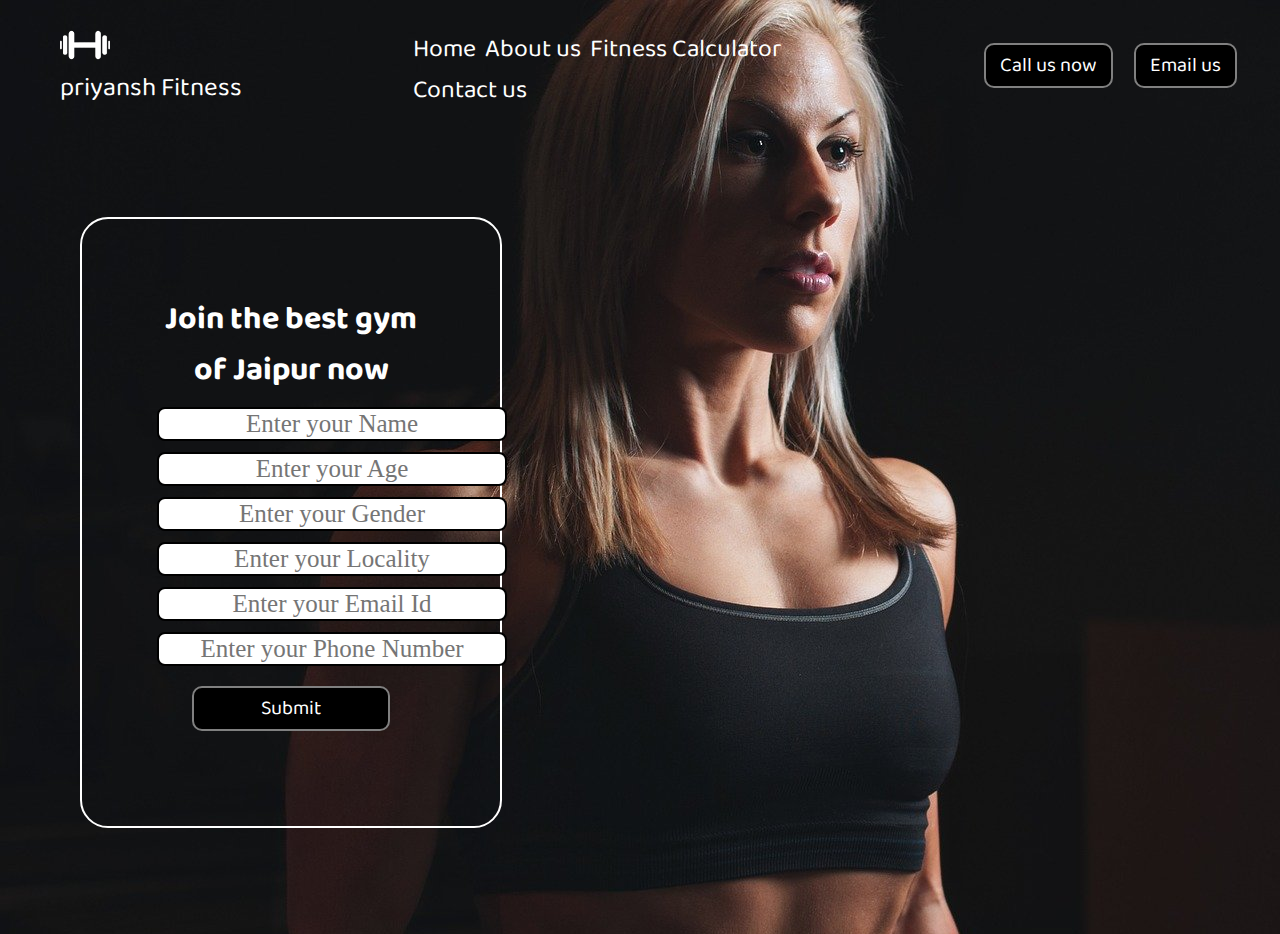
<file: PROJECT 2 (GYM REGESTRATION UI)/index.html>
<!DOCTYPE html>
<html lang="en">
  <head>
    <meta charset="UTF-8" />
    <meta http-equiv="X-UA-Compatible" content="IE=edge" />
    <meta name="viewport" content="width=device-width, initial-scale=1.0" />

    <title>Priyansh Fitness</title>
  </head>
  <link
    href="https://fonts.googleapis.com/css2?family=Baloo+Bhai+2&display=swap"
    rel="stylesheet"
  />
  <link rel="stylesheet" href="style.css" />

  <body>
    <header class="header">
      <div class="left">
        <img src="img/2.png" alt="" />
        <div>priyansh Fitness</div>
      </div>

      <div class="mid">
        <ul class="navbar">
          <li><a href="#"> Home </a></li>
          <li><a href="#">About us </a></li>
          <li><a href="#"> Fitness Calculator </a></li>
          <li><a href="#"> Contact us </a></li>
        </ul>
      </div>

      <div class="right">
        <button class="btn">Call us now</button>
        <button class="btn">Email us</button>
      </div>
    </header>

    <div class="container">
      <h1>Join the best gym of Jaipur now</h1>
      <form action="noaction.php">
        <div class="form-group">
          <input type="text" name="" placeholder="Enter your Name" />
        </div>
        <div class="form-group">
          <input type="text" name="" placeholder="Enter your Age" />
        </div>
        <div class="form-group">
          <input type="text" name="" placeholder="Enter your Gender" />
        </div>
        <div class="form-group">
          <input type="text" name="" placeholder="Enter your Locality" />
        </div>
        <div class="form-group">
          <input type="text" name="" placeholder="Enter your Email Id" />
        </div>
        <div class="form-group">
          <input type="text" name="" placeholder="Enter your Phone Number" />
        </div>
        <button class="btn">Submit</button>
      </form>
    </div>
  </body>
</html>
</file>
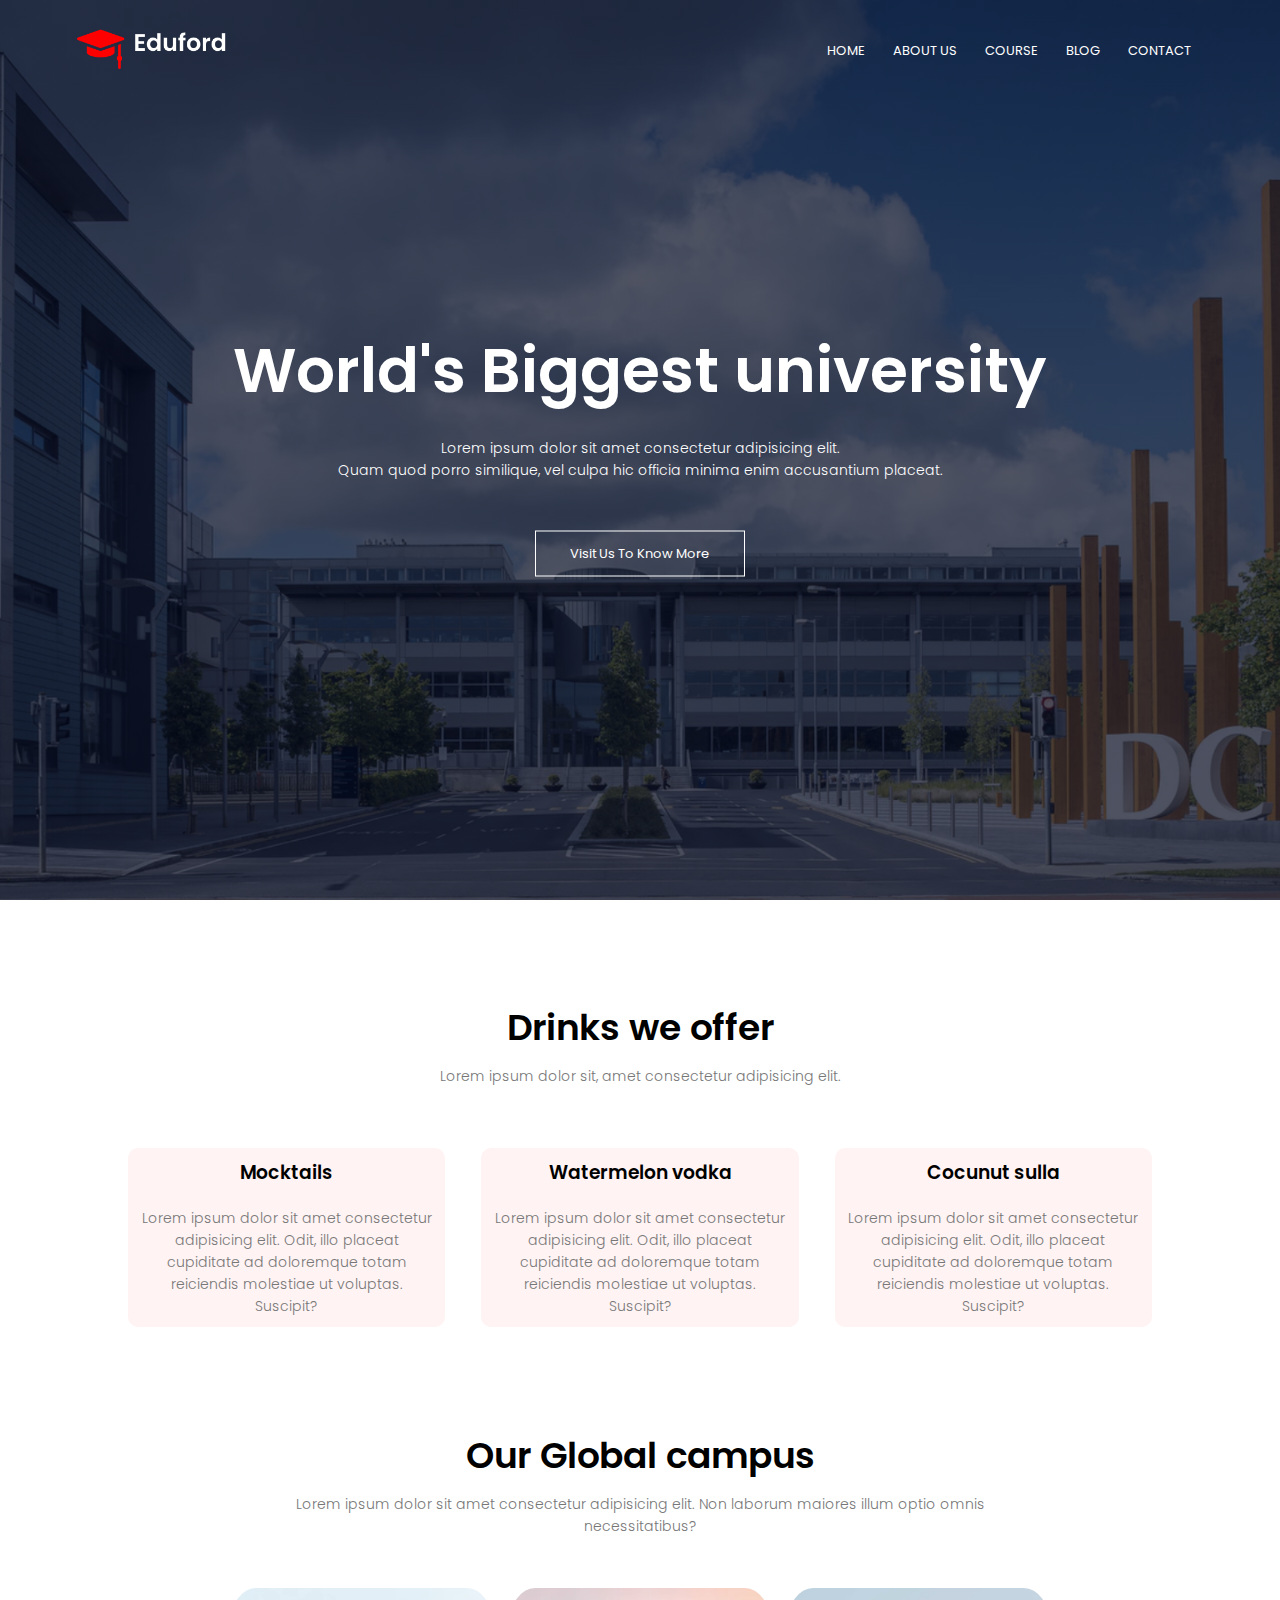
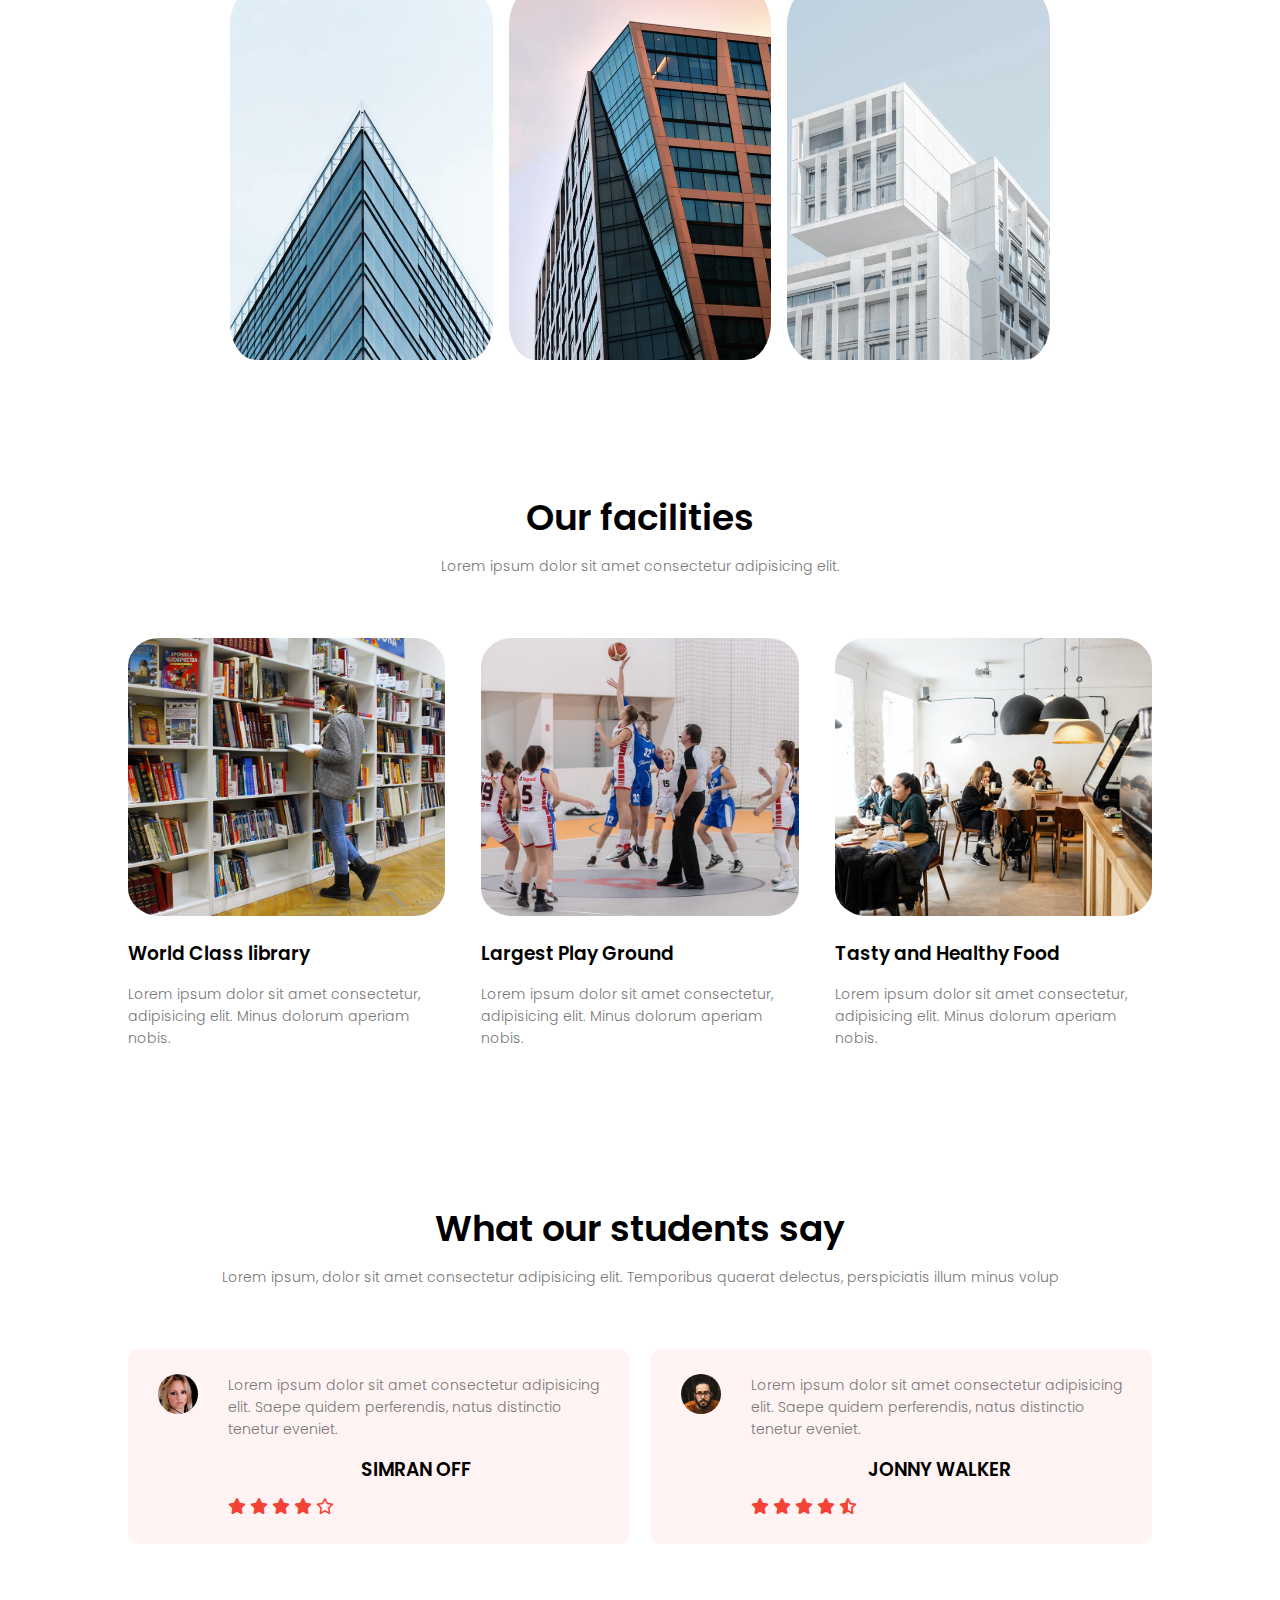
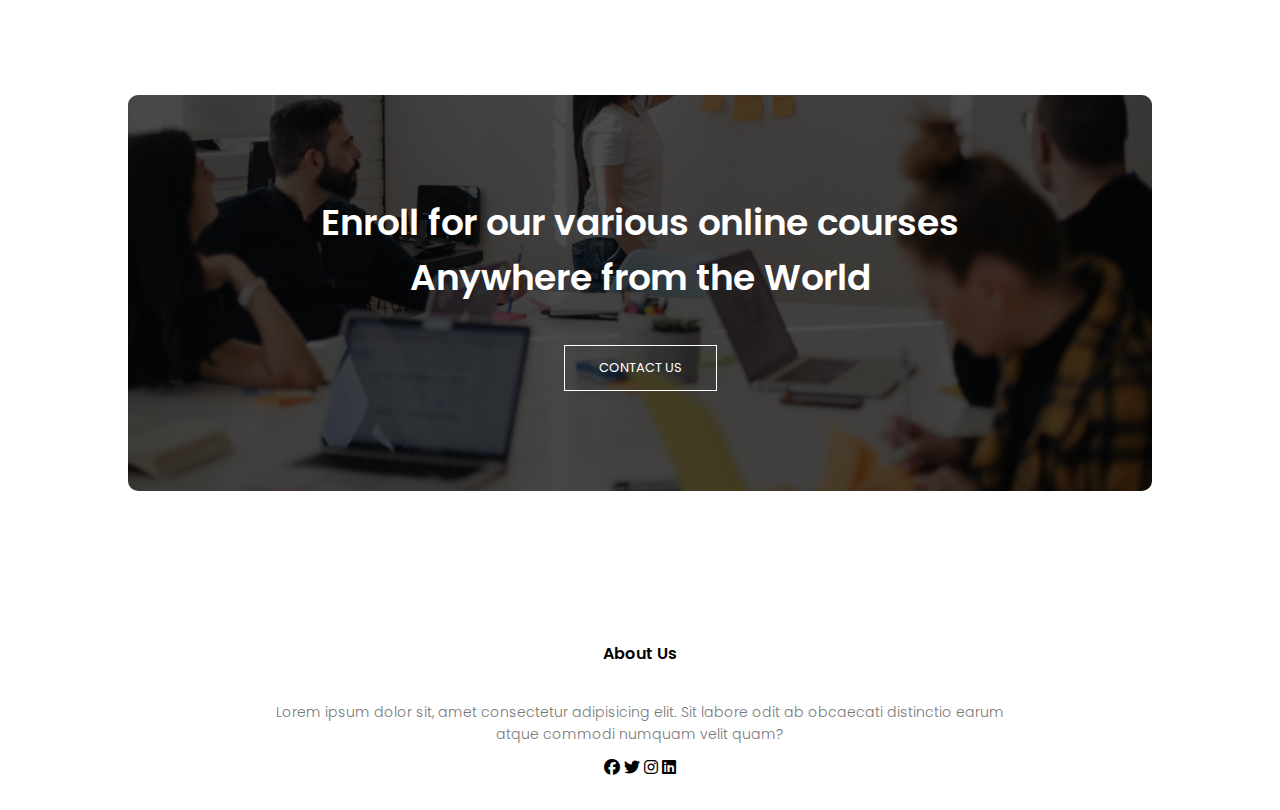
<file: PROJECT 3 (UNIVERSITY SINGLE PAGE UI)/index.html>
<!DOCTYPE html>
<html lang="en">

<head>
    <meta charset="UTF-8">
    <meta http-equiv="X-UA-Compatible" content="IE=edge">
    <meta name="viewport" content="width=device-width, initial-scale=1.0">
    <title>University website design</title>
    <link rel="stylesheet" href="style.css">
    <link href="https://fonts.googleapis.com/css2?family=Poppins:wght@100;200;300;400;600;700&display=swap"
    rel="stylesheet">
    <link rel="stylesheet" href="https://cdnjs.cloudflare.com/ajax/libs/font-awesome/6.1.1/css/all.min.css">
</head>
<body>
    <section class="header">
        <nav>
            <a href="index.html"><img src="img/logo.png"></a>
            <div class="nav-links" id="navLinks">
                <i class="fas fa-times" onclick="hideMenu()"></i>
                <ul>
                    <li><a href="">HOME</a></li>
                    <li><a href="">ABOUT US</a></li>
                    <li><a href="">COURSE</a></li>
                    <li><a href="">BLOG</a></li>
                    <li><a href="">CONTACT</a></li>
                </ul>
            </div>
            <i class="fas fa-bars" onclick="showMenu()"></i>
        </nav>

        <div class="text-box">
            <h1>World's Biggest university</h1>
            <p>Lorem ipsum dolor sit amet consectetur adipisicing elit. <br> Quam quod porro similique, vel culpa hic
                officia minima enim accusantium placeat.</p>
            <a href="" class="hero-btn">Visit Us To Know More</a>
        </div>
    </section>

    <!-- course -->
   <section class="course">
       <h1>Drinks we offer</h1>
       <p>Lorem ipsum dolor sit, amet consectetur adipisicing elit.</p>
<div class="row">
    <div class="course-col">
        <h3>Mocktails</h3>
        <p>Lorem ipsum dolor sit amet consectetur adipisicing elit. Odit, illo placeat cupiditate ad doloremque totam reiciendis molestiae ut voluptas. Suscipit?</p>
    </div>
    <div class="course-col">
        <h3>Watermelon vodka</h3>
        <p>Lorem ipsum dolor sit amet consectetur adipisicing elit. Odit, illo placeat cupiditate ad doloremque totam reiciendis molestiae ut voluptas. Suscipit?</p>
    </div>
    <div class="course-col">
        <h3>Cocunut sulla</h3>
        <p>Lorem ipsum dolor sit amet consectetur adipisicing elit. Odit, illo placeat cupiditate ad doloremque totam reiciendis molestiae ut voluptas. Suscipit?</p>
    </div>

</div>
 <!-- campus  -->
<section class="campus">
    <h1>Our Global campus</h1>
    <p>Lorem ipsum dolor sit amet consectetur adipisicing elit. Non laborum maiores illum optio omnis necessitatibus?</p>


    <div class="row">
        <div class="campus-col">
            <img src="img/london.png">
            <div class="layer">
                <h3>LONDON</h3>
            </div>
        </div>
        <div class="campus-col">
            <img src="img/newyork.png">
            <div class="layer">
                <h3>NEW YORK</h3>
            </div>
        </div>
        <div class="campus-col">
            <img src="img/washington.png">
            <div class="layer">
                <h3>WASHINGTON</h3>
            </div>
        </div>
    </div>
</section>

   </section>

   <!-- facilities -->
   <section class="facilities">
 <h1>Our facilities</h1>
  <p>Lorem ipsum dolor sit amet consectetur adipisicing elit.</p>

  <div class="row">
      <div class="facilities-col">
          <img src="img/library.png">
          <h3>World Class library</h3>
          <p>Lorem ipsum dolor sit amet consectetur, adipisicing elit. Minus dolorum aperiam nobis.</p>
      </div>
      <div class="facilities-col">
        <img src="img/basketball.png">
        <h3>Largest Play Ground</h3>
        <p>Lorem ipsum dolor sit amet consectetur, adipisicing elit. Minus dolorum aperiam nobis.</p>
    </div>
    <div class="facilities-col">
        <img src="img/cafeteria.png">
        <h3>Tasty and Healthy Food</h3>
        <p>Lorem ipsum dolor sit amet consectetur, adipisicing elit. Minus dolorum aperiam nobis.</p>
    </div>
  </div>
     
   </section>

   <!-- testimonial -->
<section class="testimonials">
    <h1>What our students say</h1>
    <p>Lorem ipsum, dolor sit amet consectetur adipisicing elit. Temporibus quaerat delectus, perspiciatis illum minus volup</p>
   
 <div class="row">
     <div class="testimonials-col">
         <img src="img/user1.jpg">
         <div>
             <p>Lorem ipsum dolor sit amet consectetur adipisicing elit. Saepe quidem perferendis, natus distinctio tenetur eveniet.</p>
             <h3>SIMRAN OFF</h3>
             <i class="fa-solid fa-star"></i>
             <i class="fa-solid fa-star"></i>
             <i class="fa-solid fa-star"></i>
             <i class="fa-solid fa-star"></i>
             <i class="fa-regular fa-star"></i>
            
           
         </div>
     </div>
     <div class="testimonials-col">
        <img src="img/user2.jpg">
        <div>
            <p>Lorem ipsum dolor sit amet consectetur adipisicing elit. Saepe quidem perferendis, natus distinctio tenetur eveniet.</p>
            <h3>JONNY WALKER</h3>
            <i class="fa-solid fa-star"></i>
            <i class="fa-solid fa-star"></i>
            <i class="fa-solid fa-star"></i>
            <i class="fa-solid fa-star"></i>
            <i class="fa-solid fa-star-half-stroke"></i>
        </div>
    </div>
 </div>
</section>

<!-- Call to Action  -->

<section class="cta">
    <h1>Enroll for our various online courses <br> Anywhere from the World</h1>
    <a href="" class="hero-btn">CONTACT US</a>
</section>
  

<!-- Footer  -->
<section class="footer">
    <h4> About Us </h4>
    <p>Lorem ipsum dolor sit, amet consectetur adipisicing elit. Sit labore odit ab obcaecati distinctio earum <br> atque commodi numquam velit quam?</p>
    <div class="icons"></div>
    <i class="fa-brands fa-facebook"></i>
    <i class="fa-brands fa-twitter"></i>
    <i class="fa-brands fa-instagram"></i>
    <i class="fa-brands fa-linkedin"></i>

</section>
     



<!-- javascript for toggle menu  -->

    <script>
        var navLinks = document.getElementById("navlinks");

        function showMenu() {
            navLinks.style.right = "0";

        }
        function hidemenu() {
            navLinks.style.right = "-200px";
        }

    </script>

</body>

</html>
</file>
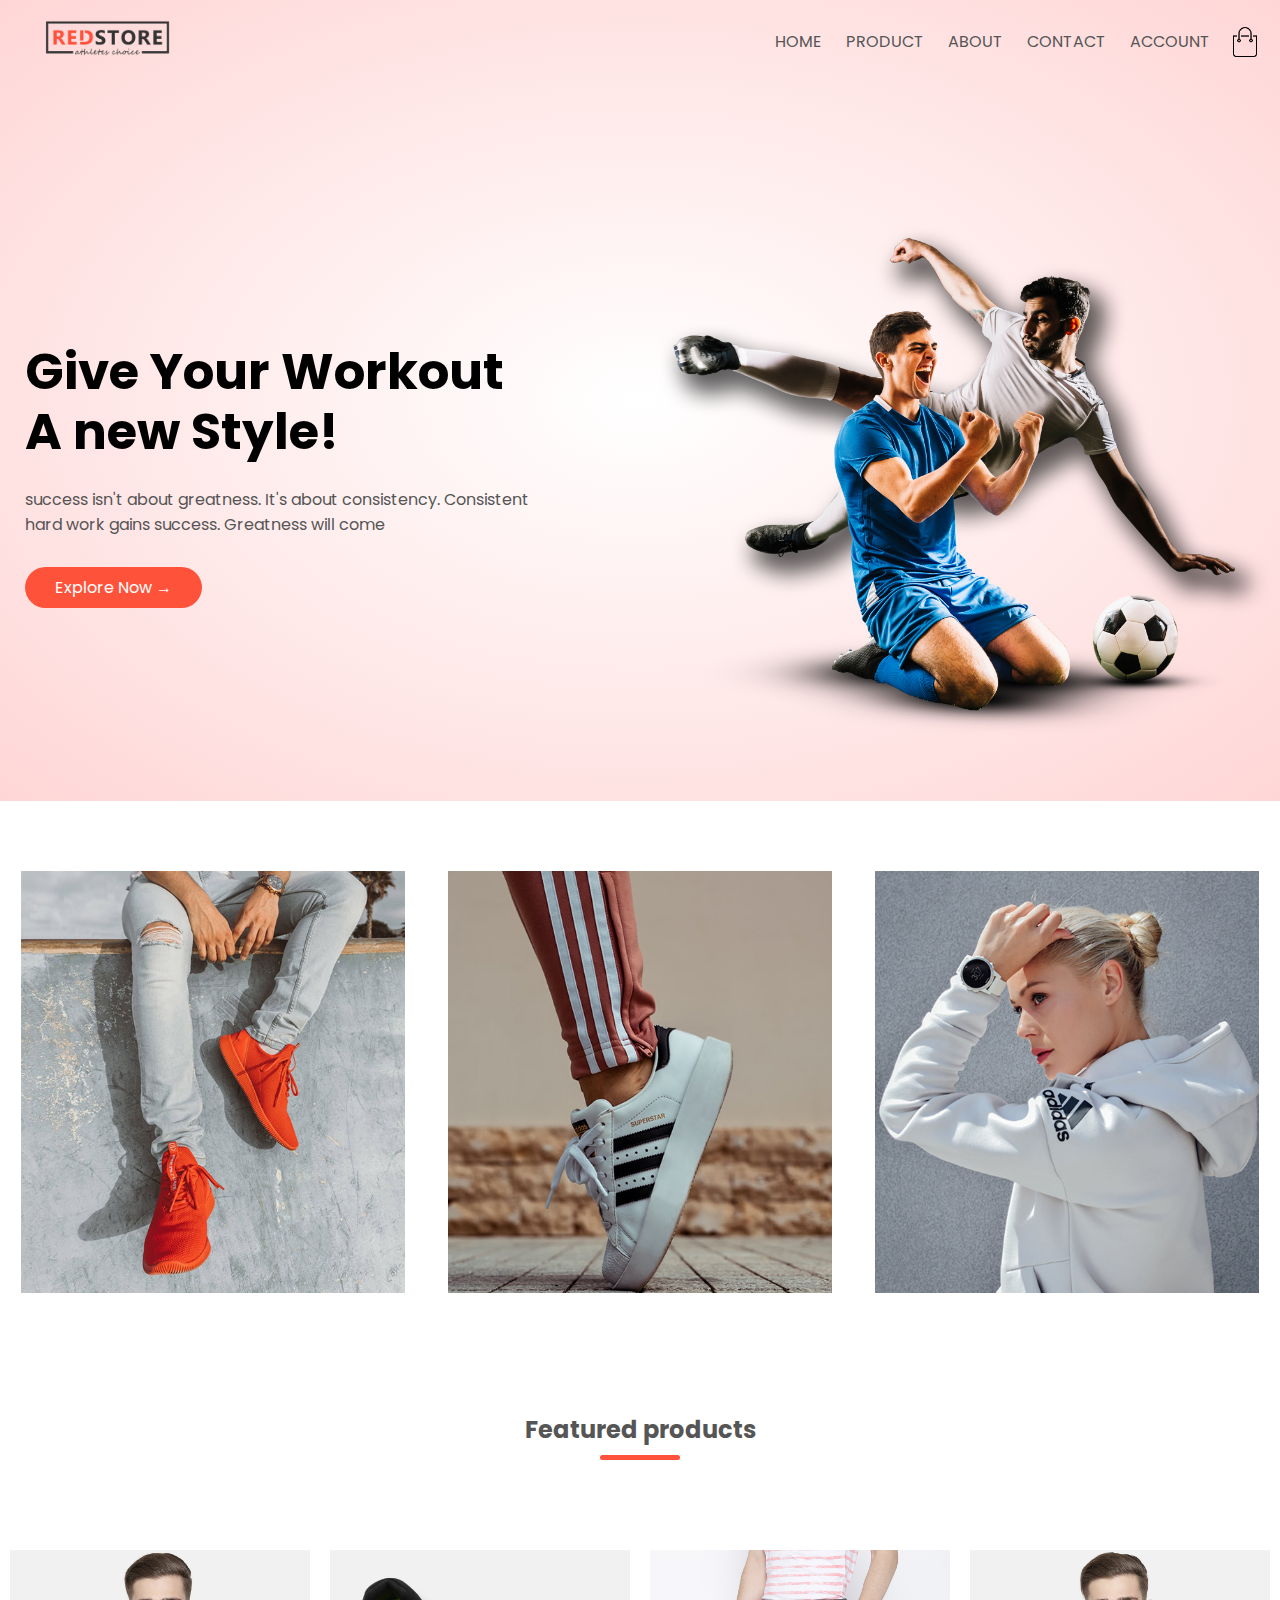
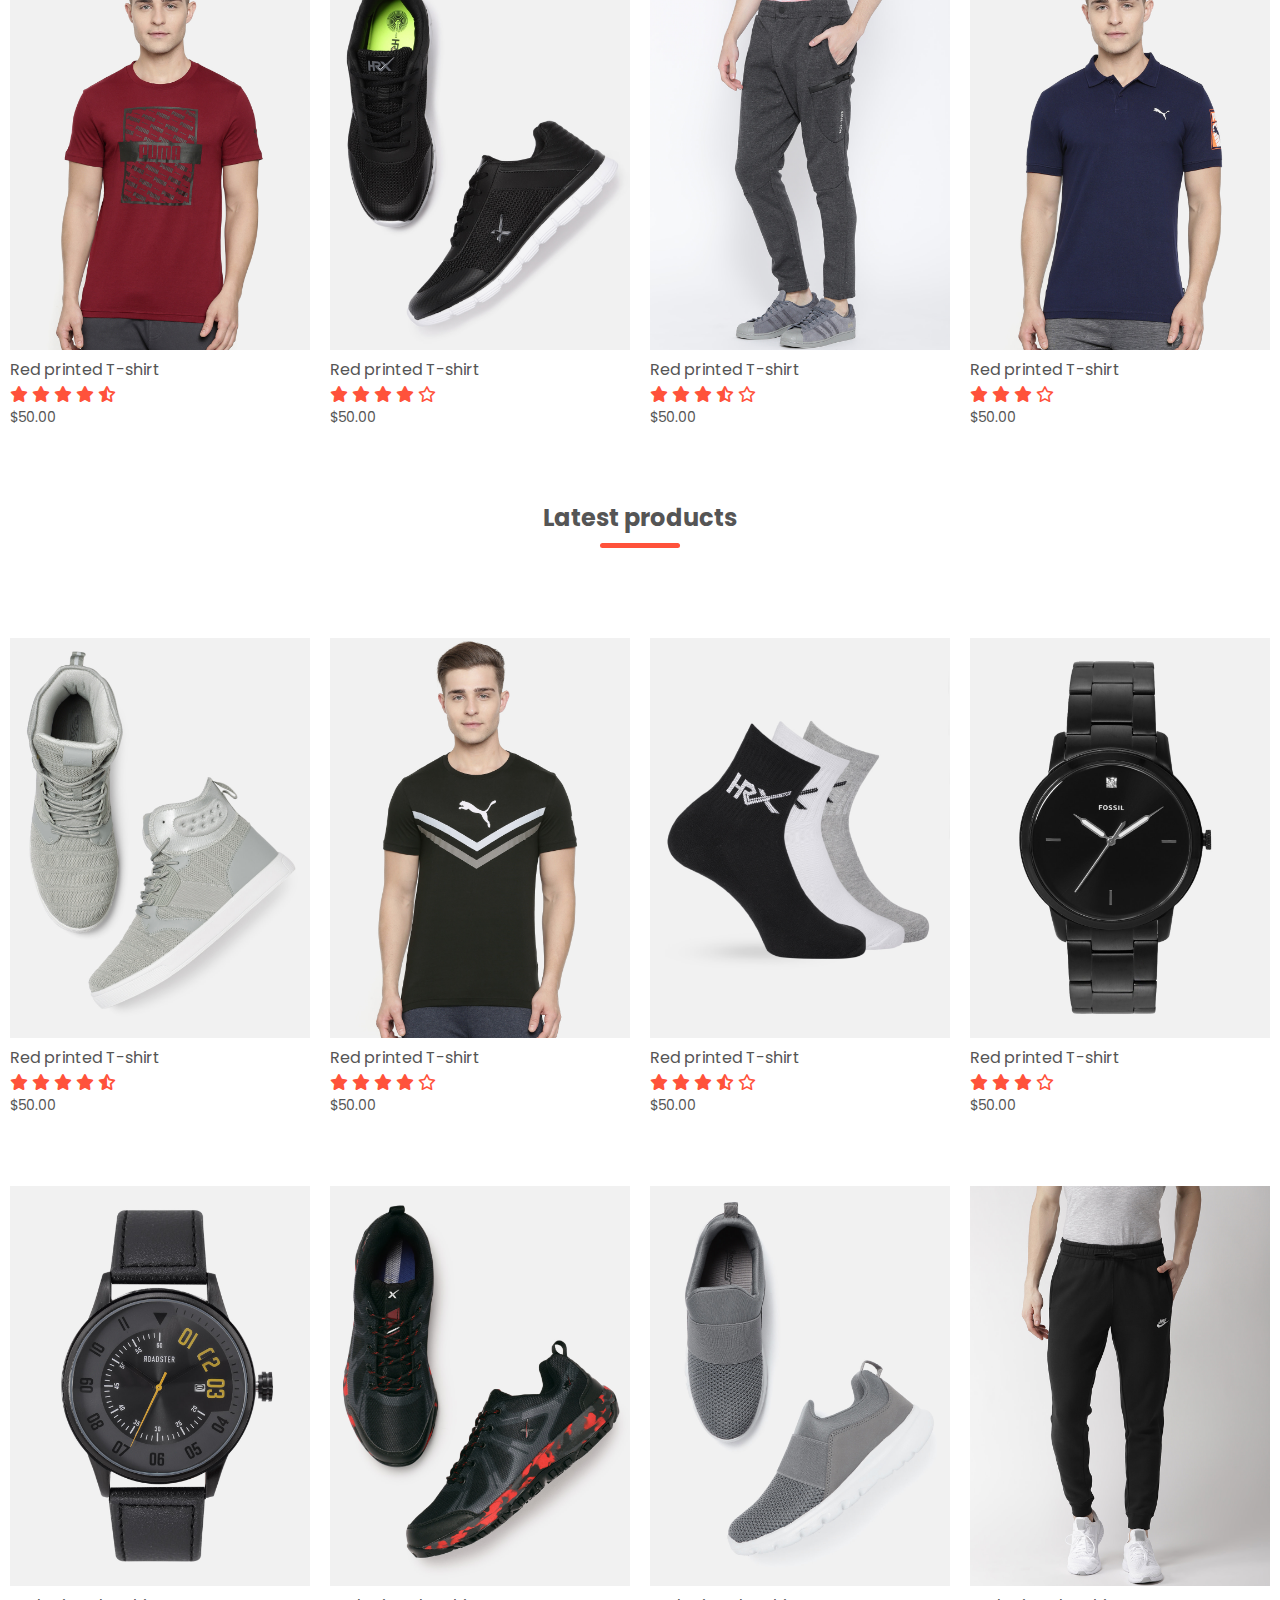
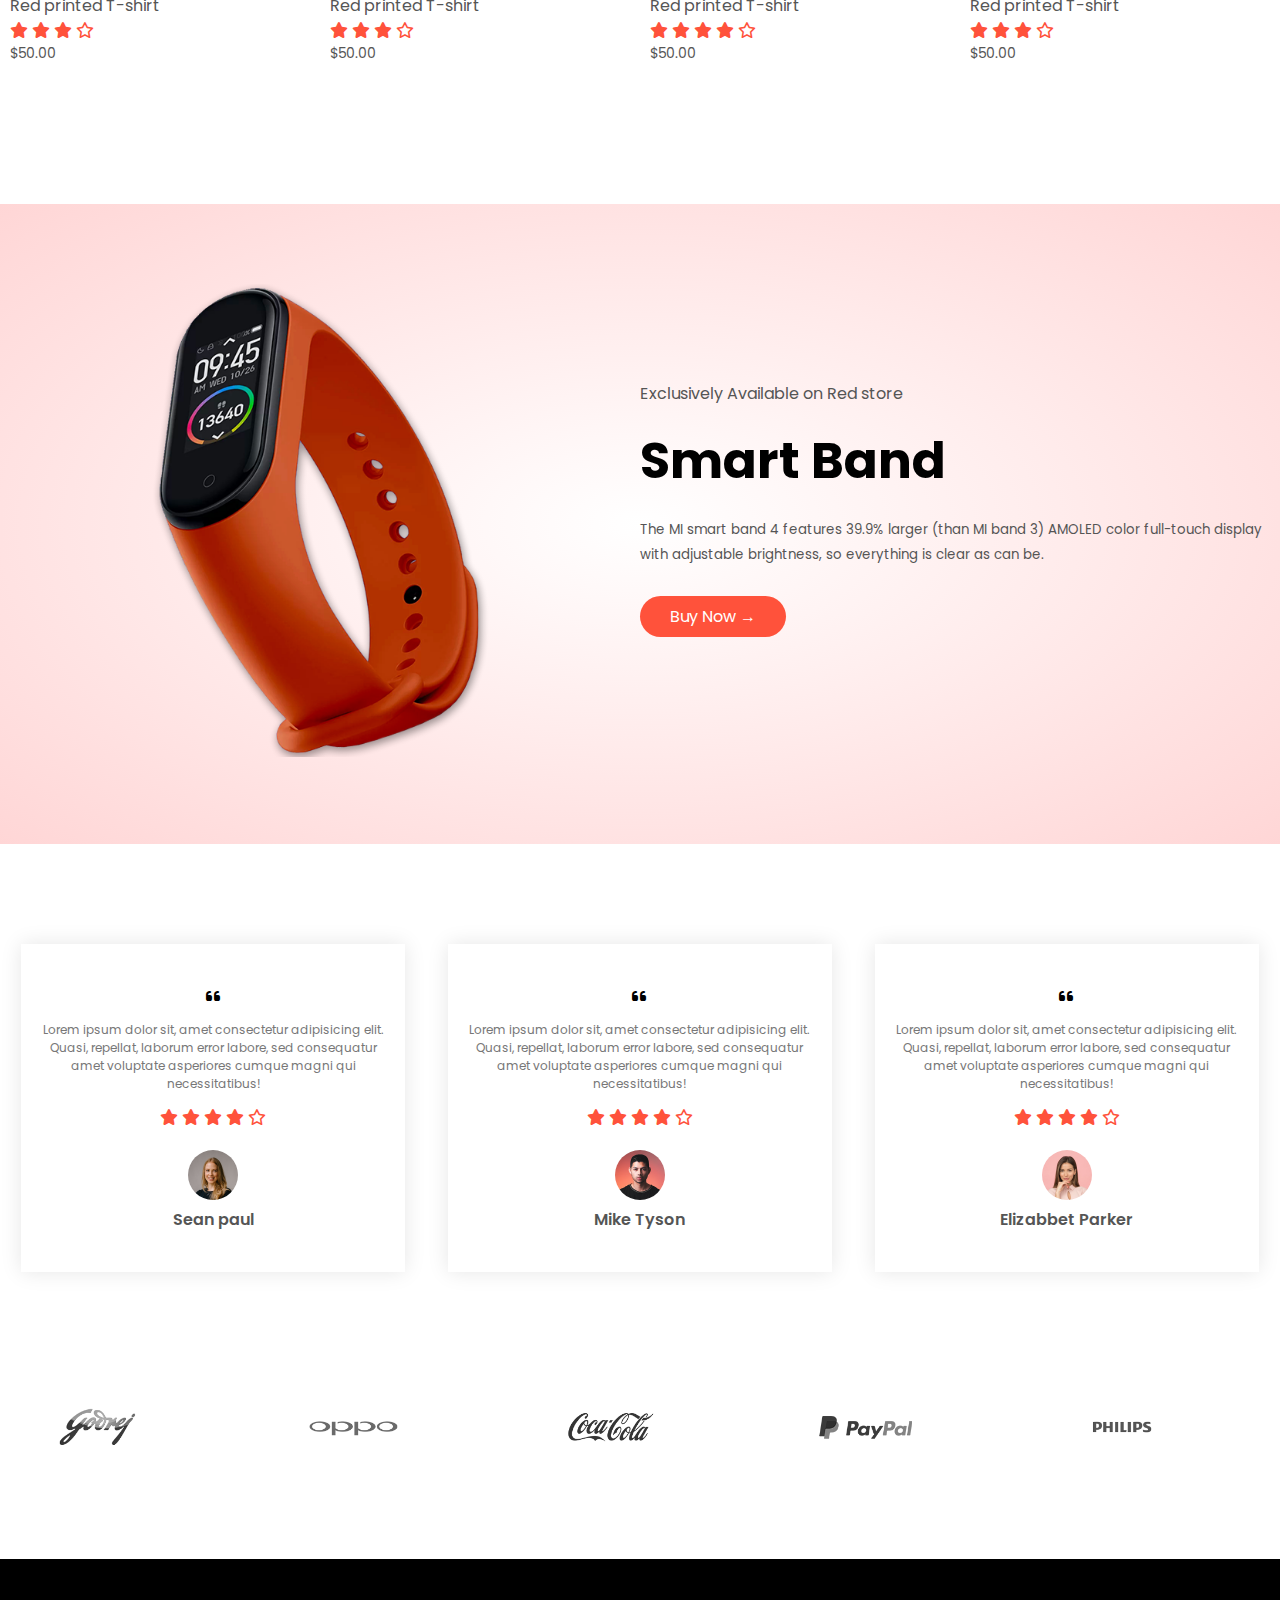
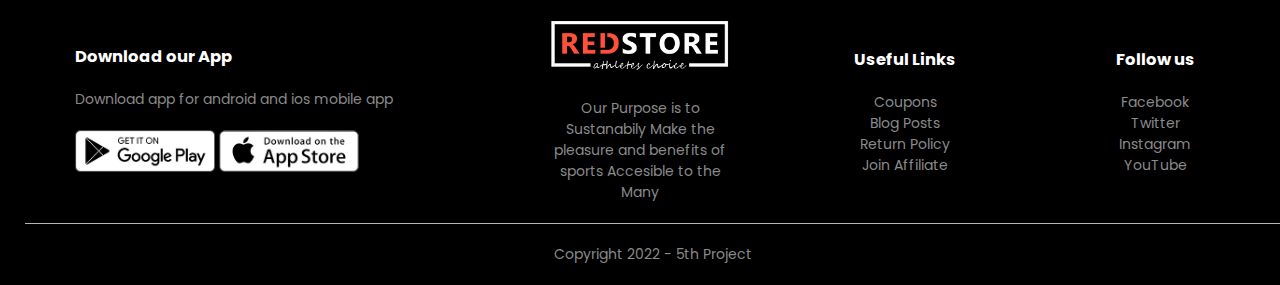
<file: PROJECT 4 (CLOTHING STORE UI)/index.html>
<!DOCTYPE html>
<html lang="en">

<head>
    <meta charset="UTF-8">
    <title>THRIFT SHOP | ECOMMERCE WEBSITE DESIGN</title>
    <link rel="stylesheet" href="style.css">
    <link href="https://fonts.googleapis.com/css2?family=Poppins:wght@300;400;500;600;700&display=swap"
        rel="stylesheet">
    <link rel="stylesheet" href="https://cdnjs.cloudflare.com/ajax/libs/font-awesome/6.1.1/css/all.min.css">
</head>

<body>
    <div class="header">
        <div class="container">
            <div class="navbar">
                <div class="logo">
                    <img src="images/logo.png" width="125px">
                    <!-- i have to use the above line in my  first project navbar  -->
                </div>
                <nav>
                    <ul>
                        <li><a href="">HOME</a></li>
                        <li><a href="">PRODUCT</a></li>
                        <li><a href="">ABOUT</a></li>
                        <li><a href="">CONTACT</a></li>
                        <li><a href="">ACCOUNT</a></li>
                    </ul>
                </nav>
                <img src="images/cart.png" width="30px" height="30px">
                <!-- i have to use the above line in my  first project navbar  -->
            </div>

            <div class="row">
                <div class="col-2">
                    <h1> Give Your Workout <br> A new Style!</h1>
                    <p>success isn't about greatness. It's about consistency. Consistent <br> hard work gains success.
                        Greatness will come</p>
                    <a href="" class="btn">Explore Now &#8594;</a>
                </div>
                <div class="col-2">
                    <img src="images/image1.png">
                </div>

            </div>
        </div>
    </div>

    <!-- featured categories -->
    <div class="categories">
        <div class="small-container">
            <div class="row">
                <div class="col-3">
                    <img src="images/category-1.jpg">
                </div>
                <div class="col-3">
                    <img src="images/category-2.jpg">
                </div>
                <div class="col-3">
                    <img src="images/category-3.jpg">
                </div>
            </div>
        </div>

    </div>

    <!-- featured products -->
    <div class="small-container">
        <h2 class="title">Featured products</h2>
        <div class="row">
            <div class="col-4">
                <img src="images/product-1.jpg">
                <h4>Red printed T-shirt</h4>
                <div class="rating">
                    <i class="fa-solid fa-star"></i>
                    <i class="fa-solid fa-star"></i>
                    <i class="fa-solid fa-star"></i>
                    <i class="fa-solid fa-star"></i>
                    <i class="fa-solid fa-star-half-stroke"></i>
                </div>
                <p>$50.00</p>
            </div>
            <div class="col-4">
                <img src="images/product-2.jpg">
                <h4>Red printed T-shirt</h4>
                <div class="rating">
                    <i class="fa-solid fa-star"></i>
                    <i class="fa-solid fa-star"></i>
                    <i class="fa-solid fa-star"></i>
                    <i class="fa-solid fa-star"></i>
                    <i class="fa-regular fa-star"></i>
                </div>
                <p>$50.00</p>
            </div>
            <div class="col-4">
                <img src="images/product-3.jpg">
                <h4>Red printed T-shirt</h4>
                <div class="rating">
                    <i class="fa-solid fa-star"></i>
                    <i class="fa-solid fa-star"></i>
                    <i class="fa-solid fa-star"></i>
                    <i class="fa-solid fa-star-half-stroke"></i>
                    <i class="fa-regular fa-star"></i>
                </div>
                <p>$50.00</p>
            </div>
            <div class="col-4">
                <img src="images/product-4.jpg">
                <h4>Red printed T-shirt</h4>
                <div class="rating">
                    <i class="   fa-star"></i>
                    <i class="fa-solid fa-star"></i>
                    <i class="fa-solid fa-star"></i>
                    <i class="fa-solid fa-star"></i>
                    <i class="fa-regular fa-star"></i>
                </div>
                <p>$50.00</p>
            </div>

        </div>

        <!-- Latest products  -->

        <h2 class="title"> Latest products</h2>
        <div class="row">
            <div class="col-4">
                <img src="images/product-5.jpg">
                <h4>Red printed T-shirt</h4>
                <div class="rating">
                    <i class="fa-solid fa-star"></i>
                    <i class="fa-solid fa-star"></i>
                    <i class="fa-solid fa-star"></i>
                    <i class="fa-solid fa-star"></i>
                    <i class="fa-solid fa-star-half-stroke"></i>
                </div>
                <p>$50.00</p>
            </div>
            <div class="col-4">
                <img src="images/product-6.jpg">
                <h4>Red printed T-shirt</h4>
                <div class="rating">
                    <i class="fa-solid fa-star"></i>
                    <i class="fa-solid fa-star"></i>
                    <i class="fa-solid fa-star"></i>
                    <i class="fa-solid fa-star"></i>
                    <i class="fa-regular fa-star"></i>
                </div>
                <p>$50.00</p>
            </div>
            <div class="col-4">
                <img src="images/product-7.jpg">
                <h4>Red printed T-shirt</h4>
                <div class="rating">
                    <i class="fa-solid fa-star"></i>
                    <i class="fa-solid fa-star"></i>
                    <i class="fa-solid fa-star"></i>
                    <i class="fa-solid fa-star-half-stroke"></i>
                    <i class="fa-regular fa-star"></i>
                </div>
                <p>$50.00</p>
            </div>
            <div class="col-4">
                <img src="images/product-8.jpg">
                <h4>Red printed T-shirt</h4>
                <div class="rating">
                    <i class="   fa-star"></i>
                    <i class="fa-solid fa-star"></i>
                    <i class="fa-solid fa-star"></i>
                    <i class="fa-solid fa-star"></i>
                    <i class="fa-regular fa-star"></i>
                </div>
                <p>$50.00</p>
            </div>
            <div class="col-4">
                <img src="images/product-9.jpg">
                <h4>Red printed T-shirt</h4>
                <div class="rating">
                    <i class="   fa-star"></i>
                    <i class="fa-solid fa-star"></i>
                    <i class="fa-solid fa-star"></i>
                    <i class="fa-solid fa-star"></i>
                    <i class="fa-regular fa-star"></i>
                </div>
                <p>$50.00</p>
            </div>
            <div class="col-4">
                <img src="images/product-10.jpg">
                <h4>Red printed T-shirt</h4>
                <div class="rating">
                    <i class="   fa-star"></i>
                    <i class="fa-solid fa-star"></i>
                    <i class="fa-solid fa-star"></i>
                    <i class="fa-solid fa-star"></i>
                    <i class="fa-regular fa-star"></i>
                </div>
                <p>$50.00</p>
            </div>
            <div class="col-4">
                <img src="images/product-11.jpg">
                <h4>Red printed T-shirt</h4>
                <div class="rating">
                    <i class="fa-solid fa-star"></i>
                    <i class="fa-solid fa-star"></i>
                    <i class="fa-solid fa-star"></i>
                    <i class="fa-solid fa-star"></i>
                    <i class="fa-regular fa-star"></i>
                </div>
                <p>$50.00</p>
            </div>
            <div class="col-4">
                <img src="images/product-12.jpg">
                <h4>Red printed T-shirt</h4>
                <div class="rating">
                    <i class="   fa-star"></i>
                    <i class="fa-solid fa-star"></i>
                    <i class="fa-solid fa-star"></i>
                    <i class="fa-solid fa-star"></i>
                    <i class="fa-regular fa-star"></i>
                    <p>$50.00</p>
                </div>
            </div>
        </div>

        <!-- offer -->
        <div class="offer">
            <div class="small-container">
                <div class="row">
                    <div class="col-2">
                        <img src="images/exclusive.png" class="offer-img">
                    </div>
                    <div class="col-2">
                        <p>Exclusively Available on Red store</p>
                        <h1>Smart Band</h1>
                        <small>The MI smart band 4 features 39.9% larger (than MI band 3)
                            AMOLED color full-touch display with adjustable brightness, so everything is clear as can
                            be.
                        </small>
                        <br>
                        <a href="" class="btn">Buy Now &#8594;</a>
                    </div>
                </div>
            </div>
        </div>


        <!-- testimonial -->

        <div class="testimonial">
            <div class="small-container">
                <div class="row">
                    <div class="col-3">
                        <i class="fa-solid fa-quote-left"></i>
                        <p> Lorem ipsum dolor sit, amet consectetur adipisicing elit. Quasi, repellat, laborum error
                            labore, sed consequatur amet voluptate asperiores cumque magni qui necessitatibus!</p>
                        <div class="rating">
                            <i class="fa-solid fa-star"></i>
                            <i class="fa-solid fa-star"></i>
                            <i class="fa-solid fa-star"></i>
                            <i class="fa-solid fa-star"></i>
                            <i class="fa-regular fa-star"></i>
                        </div>
                        <img src="images/user-1.png">
                        <h3>Sean paul</h3>
                    </div>
                    <div class="col-3">
                        <i class="fa-solid fa-quote-left"></i>
                        <p> Lorem ipsum dolor sit, amet consectetur adipisicing elit. Quasi, repellat, laborum error
                            labore, sed consequatur amet voluptate asperiores cumque magni qui necessitatibus!</p>
                        <div class="rating">
                            <i class="fa-solid fa-star"></i>
                            <i class="fa-solid fa-star"></i>
                            <i class="fa-solid fa-star"></i>
                            <i class="fa-solid fa-star"></i>
                            <i class="fa-regular fa-star"></i>
                        </div>
                        <img src="images/user-2.png">
                        <h3>Mike Tyson</h3>
                    </div>
                    <div class="col-3">
                        <i class="fa-solid fa-quote-left"></i>
                        <p> Lorem ipsum dolor sit, amet consectetur adipisicing elit. Quasi, repellat, laborum error
                            labore, sed consequatur amet voluptate asperiores cumque magni qui necessitatibus!</p>
                        <div class="rating">
                            <i class="fa-solid fa-star"></i>
                            <i class="fa-solid fa-star"></i>
                            <i class="fa-solid fa-star"></i>
                            <i class="fa-solid fa-star"></i>
                            <i class="fa-regular fa-star"></i>
                        </div>
                        <img src="images/user-3.png">
                        <h3>Elizabbet Parker</h3>
                    </div>
                </div>
            </div>
        </div>


        <!-- Brands -->

        <div class="brands">
            <div class="small-container">
                <div class="row">
                    <div class="col-5">
                        <img src="images/logo-godrej.png" alt="">
                    </div>
                    <div class="col-5">
                        <img src="images/logo-oppo.png" alt="">
                    </div>
                    <div class="col-5">
                        <img src="images/logo-coca-cola.png" alt="">
                    </div>
                    <div class="col-5">
                        <img src="images/logo-paypal.png" alt="">
                    </div>
                    <div class="col-5">
                        <img src="images/logo-philips.png" alt="">
                    </div>
                </div>
            </div>
        </div>
<!-- Footer -->
<div class="footer">
    <div class="container">
        <div class="row">
            <div class="footer-col-1">
                <h3>Download our App</h3>
                <p>Download app for android and ios mobile app</p>
                <div class="app-logo">
                    <img src="images/play-store.png">
                    <img src="images/app-store.png">
                    

                </div>
            </div>
            <div class="footer-col-2">
            <img src="images/logo-white.png">
                <p>Our Purpose is to Sustanabily Make the pleasure and benefits of sports Accesible to the Many</p>
            </div>
            <div class="footer-col-3">
                <h3>Useful Links</h3>
                    <ul>
                        <li>Coupons</li>
                        <li>Blog Posts</li>
                        <li>Return Policy</li>
                        <li>Join Affiliate</li>
                    </ul>
                </div>
                <div class="footer-col-4">
                    <h3>Follow us</h3>
                        <ul>
                            <li>Facebook</li>
                            <li>Twitter</li>
                            <li>Instagram</li>
                            <li>YouTube</li>
                        </ul>
                    </div>
            
        </div>  
        <hr>
        <p class="Copyright">Copyright 2022 - 5th Project</p>
    </div>
</div>

</body>

</html>
</file>
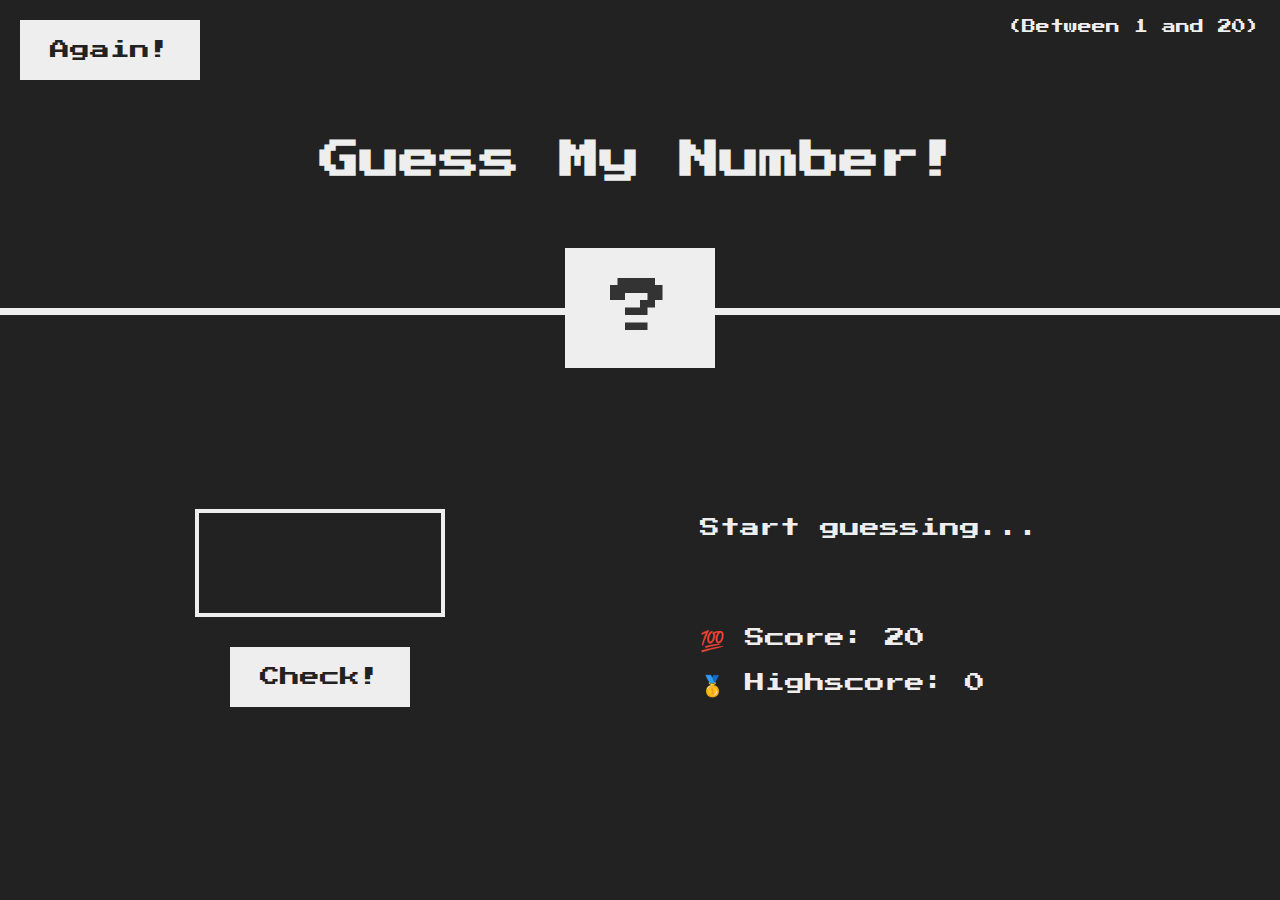
<file: PROJECT 10 (JAVASCRIPT GAME)/final/index.html>
<!DOCTYPE html>
<html lang="en">
  <head>
    <meta charset="UTF-8" />
    <meta name="viewport" content="width=device-width, initial-scale=1.0" />
    <meta http-equiv="X-UA-Compatible" content="ie=edge" />
    <link rel="stylesheet" href="style.css" />
    <title>Guess My Number!</title>
  </head>
  <body>
    <header>
      <h1>Guess My Number!</h1>
      <p class="between">(Between 1 and 20)</p>
      <button class="btn again">Again!</button>
      <div class="number">?</div>
    </header>
    <main>
      <section class="left">
        <input type="number" class="guess" />
        <button class="btn check">Check!</button>
      </section>
      <section class="right">
        <p class="message">Start guessing...</p>
        <p class="label-score">💯 Score: <span class="score">20</span></p>
        <p class="label-highscore">
          🥇 Highscore: <span class="highscore">0</span>
        </p>
      </section>
    </main>
    <script src="script.js"></script>
  </body>
</html>
</file>
<file: PROJECT 2 (GYM REGESTRATION UI)/style.css>
* {
  margin: 0;
  padding: 0;
  box-sizing: border-box;
}
body {
  font-family: "Baloo Bhai 2", cursive;
  color: white;
  margin: 0px;
  padding: 0px;
  background: url("img/1.jpg");
}

.left {
  display: inline-block;
  /* border: 2px solid red; */
  position: absolute;
  left: 60px;
  top: 20px;
}

.left img {
  width: 50px;
  filter: invert(100%);
}

.left div {
  line-height: 19px;
  font-size: 26px;
  text-align: center;
}

.mid {
  display: block;
  width: 36%;
  margin: 29px auto;
  /* border: 2px solid yellow; */
}

.right {
  position: absolute;
  right: 34px;
  top: 43px;
  display: inline-block;
  /* border: 2px solid green; */
}

.navbar {
  display: inline-block;
}

.navbar li {
  display: inline-block;
  font-size: 25px;
}

.navbar li a {
  color: white;
  text-decoration: none;
  padding: 34px 3px;
}

.navbar li a:hover,
.navbar li.active {
  text-decoration: underline;
  color: white;
}

.btn {
  font-family: "Baloo Bhai 2", cursive;
  margin: 0px 9px;
  color: white;
  background-color: black;
  border: 2px solid grey;
  padding: 4px 14px;
  border-radius: 10px;
  font-size: 20px;
  cursor: pointer;
}
.btn:hover {
  border: white;
  border-radius: 10px;
}
.container {
  border: 2px solid white;
  margin: 106px 80px;
  padding: 75px;
  width: 33%;
  border-radius: 28px;
}
.form-group input {
  font-family: "Baloo Bhai", cursive;
  text-align: center;
  display: block;
  width: 350px;
  padding: 1px;
  border: 2px solid black;
  margin: 11px auto;
  font-size: 25px;
  border-radius: 8px;
}

.container h1 {
  text-align: center;
}

.container button {
  display: block;
  width: 74%;
  margin: 20px auto;
}
</file>
<file: PROJECT 3 (UNIVERSITY SINGLE PAGE UI)/style.css>
* {
  margin: 0;
  padding: 0;
  font-family: "Poppins", sans-serif;
}

.header {
  min-height: 100vh;
  width: 100%;
  background-image: linear-gradient(rgba(4, 9, 30, 0.7), rgba(4, 9, 30, 0.7)),
    url(img/banner.png);
  background-position: center;
  background-size: cover;
  position: relative;
}

nav {
  display: flex;
  padding: 2% 6%;
  justify-content: space-between;
  align-items: center;
}

nav img {
  width: 150px;
}

.nav-links {
  flex: 1;
  text-align: right;
}

.nav-links ul li {
  list-style: none;
  display: inline-block;
  padding: 8px 12px;
  position: relative;
}

.nav-links ul li a {
  color: white;
  text-decoration: none;
  font-size: 13px;
}

.nav-links ul li::after {
  content: "";
  width: 0%;
  height: 2px;
  background: #f44336;
  display: block;
  margin: auto;
}

.nav-links ul li:hover::after {
  width: 100%;
}

/* text-box */
.text-box {
  width: 90%;
  color: #fff;
  position: absolute;
  top: 50%;
  left: 50%;
  transform: translate(-50%, -50%);
  text-align: center;
}

.text-box h1 {
  font-size: 62px;
}

.text-box p {
  margin: 10px 0px 40px;
  font-size: 14px;
  color: #fff;
}

.hero-btn {
  display: inline-block;
  text-decoration: none;
  color: #fff;
  border: 1px solid #fff;
  padding: 12px 34px;
  font-size: 13px;
  background: transparent;
  position: relative;
  cursor: pointer;
}

.hero-btn:hover {
  border: 1px solid #f44336;
  background: #f44336;
  transition: 1s;
}

nav .fas {
  display: none;
}

@media (max-width: 700px) {
  .text-box h1 {
    font-size: 20px;
  }

  .nav-links ul li {
    display: block;
  }

  .nav-links {
    position: absolute;
    background: #f44336;
    height: 100vh;
    width: 200px;
    top: 0;
    right: -200px;
    text-align: left;
    z-index: 2;
    transition: 1s;
  }

  nav .fas {
    display: block;
    color: #fff;
    margin: 10px;
    font-size: 22px;
    cursor: pointer;
  }

  .nav-links ul {
    padding: 30px;
  }
}

/* courses */

.course {
  width: 80%;
  margin: auto;
  text-align: center;
  padding-top: 100px;
}

h1 {
  font-size: 36px;
  font-weight: 600;
}

p {
  color: #777;
  font-size: 14px;
  font-weight: 300;
  line-height: 22px;
  padding: 10px;
}

.row {
  margin-top: 5%;
  display: flex;
  justify-content: space-between;
}

.course-col {
  flex-basis: 31%;
  background: #fff3f3;
  border-radius: 10px;
  margin-bottom: 5%;
  box-sizing: border-box;
  transition: 0.5s;
}

h3 {
  text-align: center;
  font-weight: 600;
  margin: 10px 0;
}

.course-col:hover {
  box-shadow: 0 0 20px 0px rgba(0, 0, 0, 0.2);
}

@media (max-width: 700px) {
  .row {
    flex-direction: column;
  }
}

/* campus */
.campus {
  width: 80%;
  margin: auto;
  text-align: center;
  padding-top: 50px;
}

.campus-col {
  flex-basis: 32%;
  border-radius: 10%;
  margin-bottom: 30px;
  position: relative;
  overflow: hidden;
}

.campus-col img {
  width: 100%;
  display: block;
}

.layer {
  background: transparent;
  height: 100%;
  width: 100%;
  position: absolute;
  top: 0;
  left: 0;
  transition: 0.5s;
}

.layer:hover {
  background: rgba(226, 0, 0, 0.7);
}

.layer h3 {
  width: 100%;
  font-weight: 500;
  color: #fff;
  font-size: 26px;
  bottom: 0;
  left: 50%;
  transform: translateX(-50%);
  position: absolute;
  opacity: 0;
  transition: 0.5s;
}

.layer:hover h3 {
  bottom: 49%;
  opacity: 1;
}

/* facilities */

.facilities {
  width: 80%;
  margin: auto;
  text-align: center;
  padding-top: 100px;
}

.facilities-col {
  flex-basis: 31%;
  border-radius: 10px;
  margin-bottom: 5%;
  text-align: left;
}

.facilities-col img {
  width: 100%;
  border-radius: 10%;
}

.facilities-col p {
  padding: 0;
}

.facilities-col h3 {
  margin-top: 16px;
  margin-bottom: 15px;
  text-align: left;
}

/* testimonials */

.testimonials {
  width: 80%;
  margin: auto;
  padding-top: 100px;
  text-align: center;
}

.testimonials-col {
  flex-basis: 44%;
  border-radius: 10px;
  margin-bottom: 5%;
  text-align: left;
  background: #fff3f3;
  padding: 25px;
  cursor: pointer;
  display: flex;
}

.testimonials-col img {
  height: 40px;
  margin-left: 5px;
  margin-right: 30px;
  border-radius: 50%;
}

.testimonials-col p {
  padding: 0;
}

.testimonials-col h3 {
  margin-top: 15px;
}

.testimonials-col .fa-solid {
  color: #f44336;
}

.testimonials-col .fa-regular {
  color: #f44336;
}

/* Call to Action */

.cta {
  margin: 100px auto;
  width: 80%;
  background-image: linear-gradient(rgba(0, 0, 0, 0.7), rgba(0, 0, 0, 0.7)),
    url(img/banner2.jpg);
  background-position: center;
  background-size: cover;
  border-radius: 10px;
  text-align: center;
  padding: 100px 0;
}

.cta h1 {
  color: #fff;
  margin-bottom: 40px;
  padding: 0;
}

/* Footer */
.footer {
  width: 100%;
  text-align: center;
  padding: 30px 0;
}

.footer h4 {
  margin-bottom: 25px;
  margin-top: 20px;
  font-weight: 600;
}
</file>
<file: PROJECT 4 (CLOTHING STORE UI)/style.css>
*{
    margin: 0;
    padding: 0;
    box-sizing: border-box;
}

body{
    font-family: 'Poppins', sans-serif;
}

/* NAVBAR */

.navbar{
    display: flex;
    align-items: center;
    padding: 20px;
}

nav{
    flex: 1;
    text-align: right;
}

nav ul{
    display: inline-block;
    list-style-type: none;
}

nav ul li{
    display: inline-block;
    margin-right: 20px;
}

a{
    text-decoration: none;
    color: #555;
}

p{
    color: #555;
}

.container{
    max-width: 1300px;
    margin: auto;
    padding-left: 25px;
}

.row{
    display: flex;
    align-items: center;
    flex-wrap: wrap;
    justify-content: space-around;
}

.col-2{
    flex-basis: 50%;
    min-width: 300px;
}

.col-2 img{
    max-width: 100%;
    padding: 50px 0;
}

.col-2 h1{
    font-size: 50px;
    line-height: 60px;
    margin: 25px 0;
}

.btn{
    display: inline-block;
    background: #ff523b;
    color: #fff;
    padding: 8px 30px;
    margin: 30px 0;
    border-radius: 30px;
    transition: background 0.5s;
}

.btn:hover{
    background: #563434;
}

.header{
    background: radial-gradient(#fff, #ffd6d6);
}

.header .row{
margin-top: 70px;
}

/* featured categories */

.categories{
    margin: 70px 0;
}
 
.col-3{
    flex-basis: 30%;
    min-width: 250px;
    margin-bottom: 30px;
}
.col-3 img{
    width: 100%;
}

.small-container{
    margin: 0;
    padding: 0;
    box-sizing: border-box;
}


.col-4{
    flex-basis: 25%;
    padding: 10px;
    min-width: 200px;
    margin-bottom: 50px;
    transition: transform 0.5s;
}

.col-4 img{
    width: 100%;
}

/* featured products */

.title{
    text-align: center;
    margin: 0 auto 80px;
    position: relative;
    line-height: 60px;
    color: #555;
}

.title::after{
    content: '';
    background: #ff523b;
    width: 80px;
    height: 5px;
    border-radius: 5px;
    position: absolute;
    bottom: 0;
    left: 50%;
    transform: translateX(-50%);
}

h4{
    color: #555;
    font-weight: normal;

}

.col-4 p{
    font-size: 14px;
}

.rating .fa-solid{
    color: #ff523b;
}

.rating .fa-regular{
    color: #ff523b;
}

.col-4:hover{
    transform: translateY(-5px);
}



.offer{
    background: radial-gradient(#fff, #ffd6d6);
    margin-top: 80px;
    padding: 30px 0;
}

.col-2 .offer-img{
    padding: 50px;
}

small{
    color: #555;
}


/* testimonial */

.testimonial{
    padding-top: 100px;
}

.testimonial .col-3{
    text-align: center;
    padding: 40px 20px;
    box-shadow: 0 0 20px 0px rgba(0,0,0,0.1);
    cursor: pointer;
    transition: transform 0.5s;
}

.testimonial .col-3 img{
    width: 50px;
    margin-top: 20px;
    border-radius: 50%;
}


.testimonial .col-3:hover{
    transform: translateY(-10px);
}

.fa-soli {
    font-size: 34px;
    color: #ff523b;
}

.col-3 p{
    font-size: 12px;
    margin: 12px 0;
    color: #777;
}

.testimonial .col-3 h3{
    font-weight: 600;
    color: #555;
    font-size: 16px;

}


/* Brands */
.brands{
    margin: 100px auto;
    
}

.col-5{
    width: 160px;

}

.col-5 img{
    width: 100px;
    cursor: pointer;
    filter: grayscale(100%);
}

.col-5 img:hover{
    filter: grayscale(0);
}


/* Footer */
.footer{
    background: #000;
    color: #8a8a8a;
    font-size: 14px;
    padding: 60px 0 20px;
}

.footer p{
    color: #8a8a8a;
}

.footer h3{
    color: #fff;
    margin-bottom: 20px;
}

.footer-col-1, .footer-col-2, .footer-col-3, .footer-col-4,{
    min-width: 250px;
    margin-bottom: 20px;
}

.footer-col-1{
    flex-basis: 30%;

}

.footer-col-2{
    flex-basis: 1%;
    text-align: center;
}

.footer-col-2 img{
width: 180px;
margin-bottom: 20px;
}

.footer-col-3, .footer-col-4 {
    flex-basis: 12%;
    text-align: center;
}

ul{
    list-style-type: none;
}

.app-logo{
    margin-top: 20px;
}
.app-logo img{
    width: 140px;
}

.footer hr{
    border: none;
    background: #b5b5b5;
    height: 1px;
    margin: 20px 0;
}

.Copyright{
    text-align: center;
}
</file>
<file: PROJECT 10 (JAVASCRIPT GAME)/final/style.css>
@import url('https://fonts.googleapis.com/css?family=Press+Start+2P&display=swap');

* {
  margin: 0;
  padding: 0;
  box-sizing: inherit;
}

html {
  font-size: 62.5%;
  box-sizing: border-box;
}

body {
  font-family: 'Press Start 2P', sans-serif;
  color: #eee;
  background-color: #222;
  /* background-color: #60b347; */
}

/* LAYOUT */
header {
  position: relative;
  height: 35vh;
  border-bottom: 7px solid #eee;
}

main {
  height: 65vh;
  color: #eee;
  display: flex;
  align-items: center;
  justify-content: space-around;
}

.left {
  width: 52rem;
  display: flex;
  flex-direction: column;
  align-items: center;
}

.right {
  width: 52rem;
  font-size: 2rem;
}

/* ELEMENTS STYLE */
h1 {
  font-size: 4rem;
  text-align: center;
  position: absolute;
  width: 100%;
  top: 52%;
  left: 50%;
  transform: translate(-50%, -50%);
}

.number {
  background: #eee;
  color: #333;
  font-size: 6rem;
  width: 15rem;
  padding: 3rem 0rem;
  text-align: center;
  position: absolute;
  bottom: 0;
  left: 50%;
  transform: translate(-50%, 50%);
}

.between {
  font-size: 1.4rem;
  position: absolute;
  top: 2rem;
  right: 2rem;
}

.again {
  position: absolute;
  top: 2rem;
  left: 2rem;
}

.guess {
  background: none;
  border: 4px solid #eee;
  font-family: inherit;
  color: inherit;
  font-size: 5rem;
  padding: 2.5rem;
  width: 25rem;
  text-align: center;
  display: block;
  margin-bottom: 3rem;
}

.btn {
  border: none;
  background-color: #eee;
  color: #222;
  font-size: 2rem;
  font-family: inherit;
  padding: 2rem 3rem;
  cursor: pointer;
}

.btn:hover {
  background-color: #ccc;
}

.message {
  margin-bottom: 8rem;
  height: 3rem;
}

.label-score {
  margin-bottom: 2rem;
}
</file>
